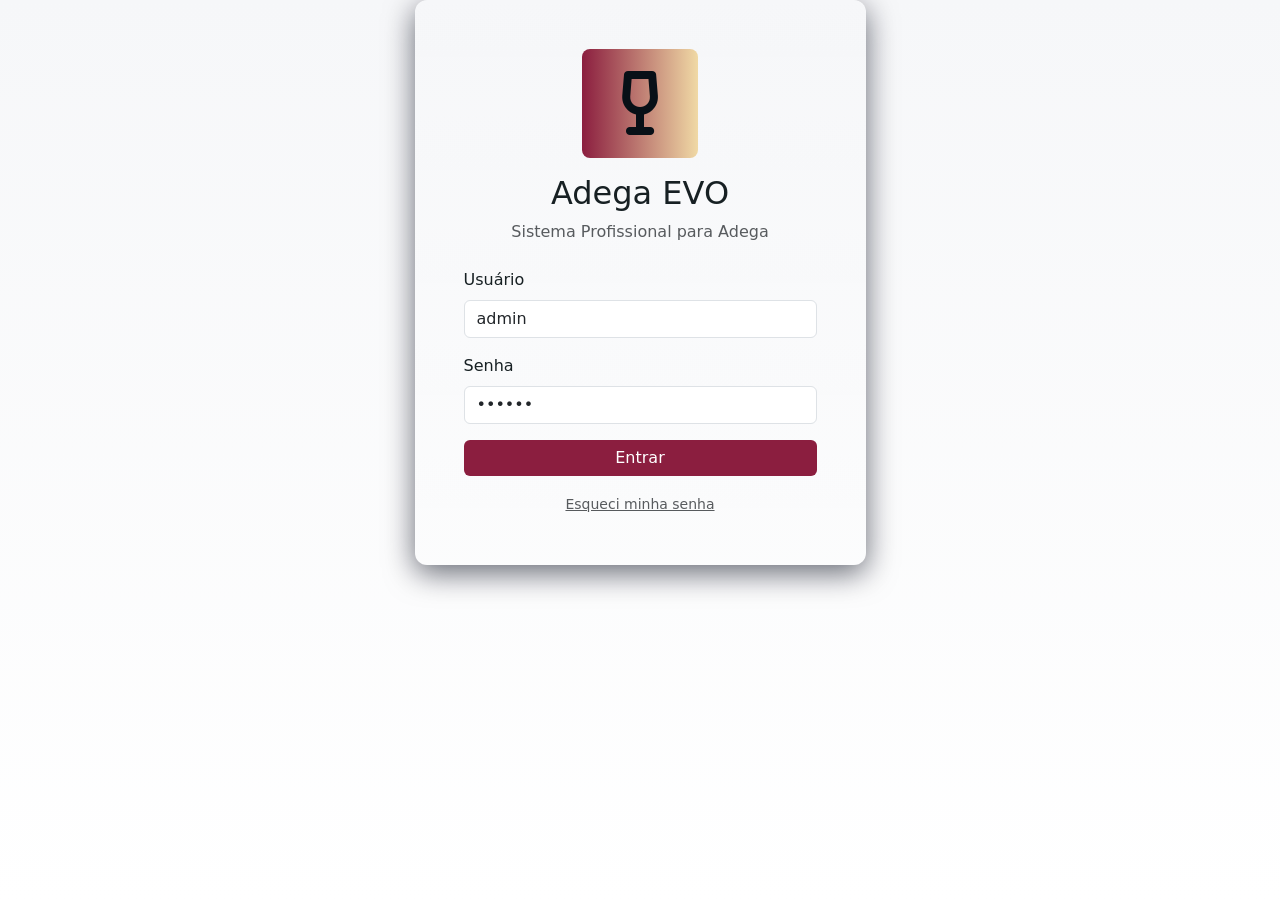
<file: index.html>
<!DOCTYPE html>
<html lang="pt-BR">
<head>
    <meta charset="UTF-8">
    <meta name="viewport" content="width=device-width, initial-scale=1.0">
    <title>Adega EVO - Login</title>
    <link href="https://cdn.jsdelivr.net/npm/bootstrap@5.3.2/dist/css/bootstrap.min.css" rel="stylesheet">
    <link href="https://cdnjs.cloudflare.com/ajax/libs/font-awesome/6.5.0/css/all.min.css" rel="stylesheet">
    <link rel="stylesheet" href="styles.css">
</head>
<body>
    <div class="container">
        <div class="row justify-content-center">
            <div class="col-md-5">
                <div class="login-card p-5">
                    <div class="text-center mb-4">
                        <i class="fas fa-wine-glass-alt fa-4x badge-pulse"></i>
                        <h2 class="mt-3">Adega EVO</h2>
                        <p class="text-muted">Sistema Profissional para Adega</p>
                    </div>
                    
                    <form id="loginForm">
                        <div class="mb-3">
                            <label class="form-label">Usuário</label>
                            <input type="text" class="form-control" id="username" value="admin" required>
                        </div>
                        <div class="mb-3">
                            <label class="form-label">Senha</label>
                            <input type="password" class="form-control" id="password" value="adm123" required>
                        </div>
                        <button type="submit" class="btn btn-accent w-100 mb-3">Entrar</button>
                    </form>
                    
                    <div class="text-center">
                        <a href="#" data-bs-toggle="modal" data-bs-target="#resetModal" class="text-muted small">
                            Esqueci minha senha
                        </a>
                    </div>
                </div>
            </div>
        </div>
    </div>

    <!-- Modal Reset Senha -->
    <div class="modal fade" id="resetModal" tabindex="-1">
        <div class="modal-dialog">
            <div class="modal-content">
                <div class="modal-header">
                    <h5 class="modal-title">Resetar Senha</h5>
                    <button type="button" class="btn-close" data-bs-dismiss="modal"></button>
                </div>
                <div class="modal-body">
                    <p>Uma nova senha temporária será enviada para o e-mail cadastrado.</p>
                    <div class="mb-3">
                        <label class="form-label">E-mail</label>
                        <input type="email" class="form-control" id="resetEmail" placeholder="admin@adega.com">
                    </div>
                </div>
                <div class="modal-footer">
                    <button type="button" class="btn btn-secondary" data-bs-dismiss="modal">Cancelar</button>
                    <button type="button" class="btn btn-danger" onclick="resetSenha()">Enviar Nova Senha</button>
                </div>
            </div>
        </div>
    </div>

    <script src="https://cdn.jsdelivr.net/npm/bootstrap@5.3.2/dist/js/bootstrap.bundle.min.js"></script>
    <script>
        document.getElementById('loginForm').addEventListener('submit', function(e) {
            e.preventDefault();
            const username = document.getElementById('username').value;
            const password = document.getElementById('password').value;
            
            if (username === 'admin' && password === 'adm123') {
                localStorage.setItem('loggedIn', 'true');
                window.location.href = 'produtos.html';
            } else {
                alert('Usuário ou senha inválidos!');
            }
        });

        function resetSenha() {
            const email = document.getElementById('resetEmail').value;
            if (email) {
                alert('Nova senha temporária enviada para ' + email + '\nNova senha: adm123 (alterar após login)');
                bootstrap.Modal.getInstance(document.getElementById('resetModal')).hide();
            } else {
                alert('Digite um e-mail válido');
            }
        }
    </script>
</body>
</html>
</file>
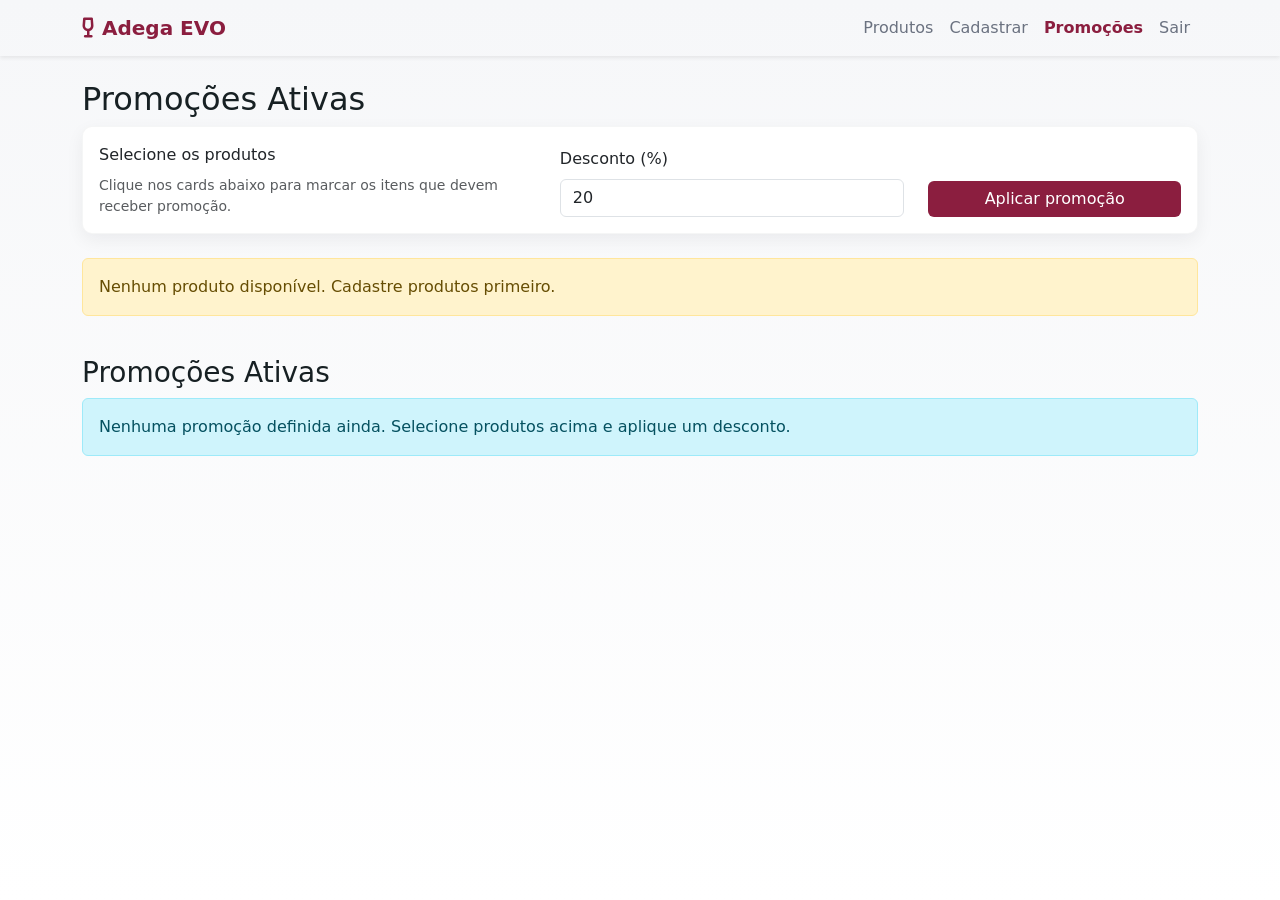
<file: promoção.html>
<!DOCTYPE html>
<html lang="pt-BR">
<head>
    <meta charset="UTF-8">
    <meta name="viewport" content="width=device-width, initial-scale=1.0">
    <title>Adega EVO - Promoções</title>
    <link href="https://cdn.jsdelivr.net/npm/bootstrap@5.3.2/dist/css/bootstrap.min.css" rel="stylesheet">
    <link href="https://cdnjs.cloudflare.com/ajax/libs/font-awesome/6.5.0/css/all.min.css" rel="stylesheet">
    <link rel="stylesheet" href="styles.css">
    <style>
        .promo-card { border: 3px solid rgba(255,193,7,0.18); }
    </style>
</head>
<body>
    <nav class="navbar navbar-expand-lg shadow-sm">
        <div class="container">
            <a class="navbar-brand" href="#"><i class="fas fa-wine-glass-alt"></i> Adega EVO</a>
            <div class="navbar-nav">
                <a class="nav-link" href="produtos.html">Produtos</a>
                <a class="nav-link" href="cadastro.html">Cadastrar</a>
                <a class="nav-link active" href="promoção.html">Promoções</a>
                <a class="nav-link text-danger" href="index.html">Sair</a>
            </div>
        </div>
    </nav>

    <div class="container mt-4">
        <h2>Promoções Ativas</h2>

        <div class="card card-soft mb-4">
            <div class="card-body">
                <div class="row gy-3 align-items-end">
                    <div class="col-md-5">
                        <label class="form-label">Selecione os produtos</label>
                        <p class="small text-muted mb-0">Clique nos cards abaixo para marcar os itens que devem receber promoção.</p>
                    </div>
                    <div class="col-md-4">
                        <label class="form-label">Desconto (%)</label>
                        <input type="number" id="promoDesconto" class="form-control" min="1" max="90" value="20">
                    </div>
                    <div class="col-md-3">
                        <button class="btn btn-accent w-100" onclick="aplicarPromocao()">Aplicar promoção</button>
                    </div>
                </div>
            </div>
        </div>

        <div class="row" id="selectionContainer"></div>

        <h3 class="mt-4">Promoções Ativas</h3>
        <div class="row" id="promoContainer"></div>
    </div>

    <script src="https://cdn.jsdelivr.net/npm/bootstrap@5.3.2/dist/js/bootstrap.bundle.min.js"></script>
    <script>
        const produtos = JSON.parse(localStorage.getItem('produtos')) || [];
        let selectedProdutos = [];
        let promocoes = JSON.parse(localStorage.getItem('promocoes')) || [];

        function salvarPromocoes() {
            localStorage.setItem('promocoes', JSON.stringify(promocoes));
        }

        function toggleSelecao(id) {
            const index = selectedProdutos.indexOf(id);
            if (index >= 0) {
                selectedProdutos.splice(index, 1);
            } else {
                selectedProdutos.push(id);
            }
            renderSelecaoProdutos();
        }

        function renderSelecaoProdutos() {
            const container = document.getElementById('selectionContainer');
            container.innerHTML = '';

            if (produtos.length === 0) {
                container.innerHTML = '<div class="col-12"><div class="alert alert-warning">Nenhum produto disponível. Cadastre produtos primeiro.</div></div>';
                return;
            }

            produtos.forEach(prod => {
                const selecionado = selectedProdutos.includes(prod.id);
                const cardClass = selecionado ? 'border border-warning shadow-sm' : '';
                container.innerHTML += `
                    <div class="col-md-4 mb-4">
                        <div class="card promo-card card-soft h-100 ${cardClass}" onclick="toggleSelecao(${prod.id})" style="cursor: pointer;">
                            <img src="${prod.imagem}" class="card-img-top" style="height: 200px; object-fit: cover;">
                            <div class="card-body">
                                <h5>${prod.nome}</h5>
                                <p class="mb-1"><strong>Preço:</strong> R$ ${prod.preco.toFixed(2)}</p>
                                <p class="mb-1"><strong>Vencimento:</strong> ${prod.vencimento}</p>
                                <p class="mb-0 small text-muted">Clique para ${selecionado ? 'remover da seleção' : 'selecionar para promoção'}.</p>
                            </div>
                            ${selecionado ? '<div class="card-footer bg-warning text-dark"><strong>Selecionado</strong></div>' : ''}
                        </div>
                    </div>
                `;
            });
        }

        function aplicarPromocao() {
            if (selectedProdutos.length === 0) {
                alert('Selecione pelo menos um produto para aplicar a promoção.');
                return;
            }

            const desconto = parseFloat(document.getElementById('promoDesconto').value);
            if (!desconto || desconto <= 0 || desconto >= 100) {
                alert('Informe um valor de desconto válido entre 1 e 90%.');
                return;
            }

            const novosPromos = produtos.filter(p => selectedProdutos.includes(p.id)).map(prod => ({
                ...prod,
                desconto,
                precoPromo: (prod.preco * (1 - desconto / 100)).toFixed(2)
            }));

            promocoes = promocoes.filter(p => !selectedProdutos.includes(p.id)).concat(novosPromos);
            salvarPromocoes();
            selectedProdutos = [];
            renderSelecaoProdutos();
            renderPromocoes();
            alert('Promoção aplicada aos produtos selecionados.');
        }

        function renderPromocoes() {
            const container = document.getElementById('promoContainer');
            container.innerHTML = '';

            if (promocoes.length === 0) {
                container.innerHTML = '<div class="col-12"><div class="alert alert-info">Nenhuma promoção definida ainda. Selecione produtos acima e aplique um desconto.</div></div>';
                return;
            }

            promocoes.forEach(promo => {
                container.innerHTML += `
                    <div class="col-md-4 mb-4">
                        <div class="card promo-card card-soft h-100">
                            <img src="${promo.imagem}" class="card-img-top" style="height: 200px; object-fit: cover;">
                            <div class="card-body">
                                <span class="badge bg-danger fs-6 mb-2">-${promo.desconto}% OFF</span>
                                <h5>${promo.nome}</h5>
                                <p>
                                    <del class="text-muted">R$ ${promo.preco.toFixed(2)}</del><br>
                                    <strong class="fs-3 text-accent">R$ ${promo.precoPromo}</strong>
                                </p>
                                <small class="text-muted">Válido até ${promo.vencimento}</small>
                                <button class="btn btn-sm btn-outline-danger w-100 mt-2" onclick="removerPromocao(${promo.id})">Remover Promoção</button>
                            </div>
                        </div>
                    </div>
                `;
            });
        }

        function removerPromocao(id) {
            if (confirm('Deseja remover esta promoção?')) {
                promocoes = promocoes.filter(p => p.id !== id);
                salvarPromocoes();
                renderPromocoes();
                alert('Promoção removida com sucesso!');
            }
        }

        renderSelecaoProdutos();
        renderPromocoes();
    </script>
</body>
</html>
</file>
<file: styles.css>
:root{
    --bg-1:#f6f7f9; /* light gray */
    --bg-2:#ffffff; /* white */
    --accent:#8b1e3f; /* burgundy */
    --muted:#6b7280; /* muted text */
    --card:#ffffff; /* card background */
    --surface:#fbfbfd;
}
*{box-sizing:border-box}
html,body{height:100%}
.login-card{
    background: linear-gradient(180deg, rgba(11,15,20,0.02), rgba(255,255,255,0.9));
    border-radius: 12px;
    box-shadow: 0 6px 20px rgba(16,24,40,0.06);
    border: 1px solid rgba(16,24,40,0.04);
}
.card-soft{
    background: var(--card);
    border-radius: 10px;
    box-shadow: 0 6px 18px rgba(16,24,40,0.06);
    border: 1px solid rgba(16,24,40,0.04);
}
body{
    background: linear-gradient(180deg,var(--bg-1),var(--bg-2));
    color: #172023;
    font-family: Inter, system-ui, -apple-system, "Segoe UI", Roboto, "Helvetica Neue", Arial;
}
.login-card{
    background: linear-gradient(180deg, rgba(255,255,255,0.03), rgba(255,255,255,0.01));
    border-radius: 12px;
    box-shadow: 0 8px 30px rgba(2,6,23,0.6);
    border: 1px solid rgba(255,255,255,0.03);
}
.navbar{background:transparent}
.navbar-brand{color:var(--accent) !important; font-weight:700}
.nav-link{color:var(--muted) !important}
.nav-link.active{color:var(--accent) !important; font-weight:600}
.text-accent{color:var(--accent) !important}
.product-card{transition:transform .28s cubic-bezier(.2,.8,.2,1), box-shadow .28s; border-radius:10px; overflow:hidden}
.product-card:hover{transform:translateY(-10px); box-shadow:0 18px 40px rgba(2,6,23,0.7)}
.product-card img{transition:transform .4s ease; will-change:transform}
.product-card:hover img{transform:scale(1.04)}
.vencido{box-shadow:0 0 0 3px rgba(220,53,69,0.12) inset}
.btn-accent{background:var(--accent); color:#fff; border:0}
.btn-accent:hover{opacity:0.95}
.badge-pulse{display:inline-block;padding:.35em .6em;border-radius:.5rem;background:linear-gradient(90deg,var(--accent),#f0d9a5);color:#081017;font-weight:700;animation:pulse 1.8s infinite}
@keyframes pulse{0%{transform:scale(1)}50%{transform:scale(1.05)}100%{transform:scale(1)}}
.fade-in{animation:fadeIn .45s ease both}
@keyframes fadeIn{from{opacity:0; transform:translateY(8px)} to{opacity:1; transform:none}}
.search-input{background:#fff;border:1px solid rgba(16,24,40,0.06);color:#172023}
.card-header.bg-dark{background:transparent !important; border-bottom:1px solid rgba(16,24,40,0.04)}
.table td,.table th{vertical-align:middle}
.floating-cart{position:fixed; right:20px; bottom:20px; z-index:999}
.chip{background:rgba(16,24,40,0.04); padding:.35rem .6rem; border-radius:999px; color:var(--muted)}
.card-footer{background:transparent; border-top:1px solid rgba(16,24,40,0.04); padding:.75rem}
.btn-outline-danger{color:#dc3545; border-color:#dc3545}
.btn-outline-danger:hover{background:#dc3545; color:#fff}
</file>
